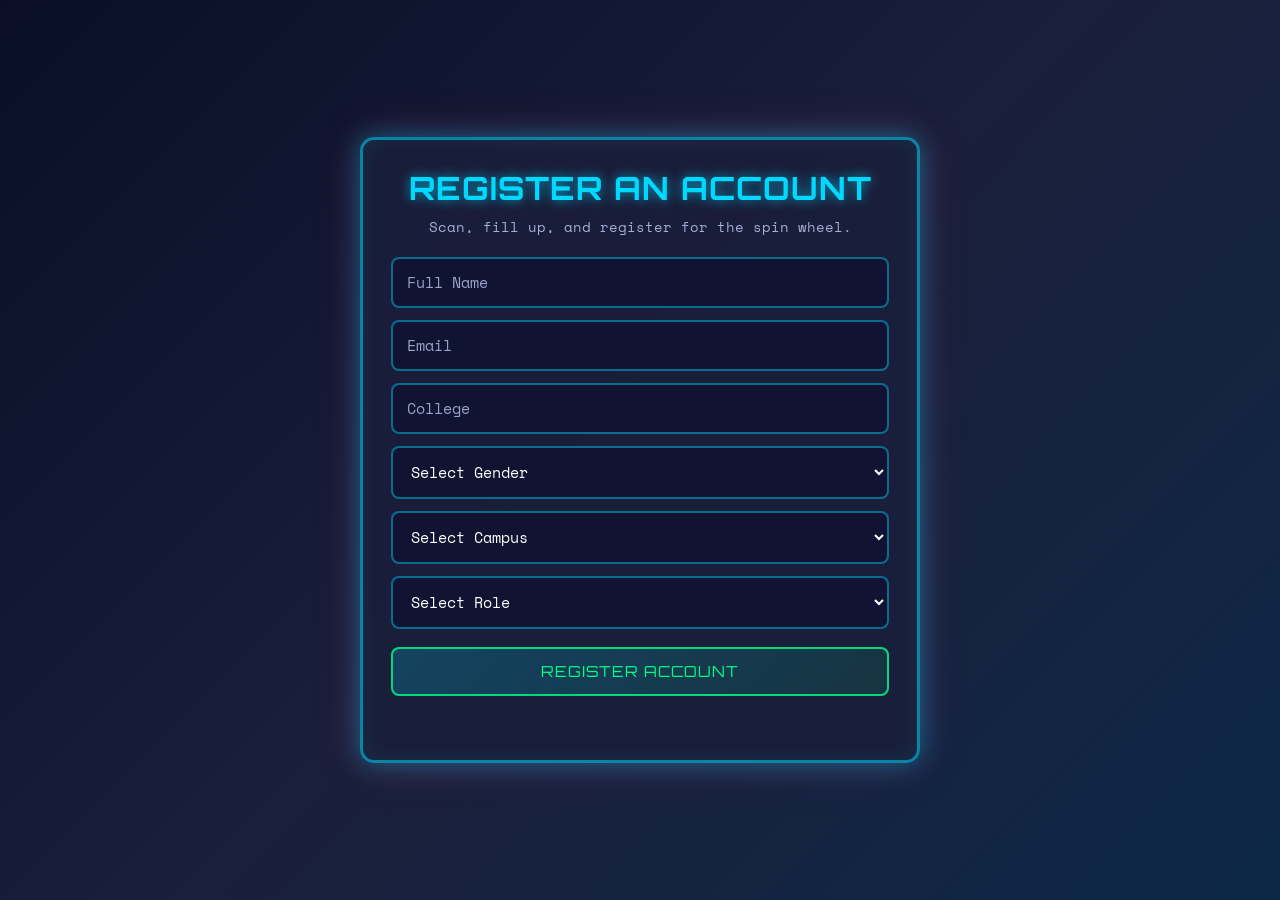
<file: register.html>
<!doctype html>
<html lang="en">

<head>
    <meta charset="UTF-8" />
    <meta name="viewport" content="width=device-width, initial-scale=1.0" />
    <title>Register Account - Cyber Spin Wheel</title>
    <style>
        @import url("https://fonts.googleapis.com/css2?family=Orbitron:wght@400;700;900&display=swap");
        @import url("https://fonts.googleapis.com/css2?family=Space+Mono:wght@400;700&display=swap");

        * {
            box-sizing: border-box;
            margin: 0;
            padding: 0;
        }

        body {
            min-height: 100vh;
            font-family: "Space Mono", monospace;
            color: #e0e0ff;
            background: linear-gradient(135deg, #0a0e27 0%, #1a1f3a 50%, #0d2847 100%);
            display: grid;
            place-items: center;
            padding: 20px;
        }

        .register-card {
            width: min(560px, 94vw);
            background: rgba(26, 31, 58, 0.9);
            border: 3px solid rgba(0, 217, 255, 0.55);
            border-radius: 14px;
            padding: 28px;
            box-shadow:
                0 0 28px rgba(0, 217, 255, 0.4),
                0 0 50px rgba(255, 0, 110, 0.18),
                inset 0 0 22px rgba(0, 245, 255, 0.08);
        }

        h1 {
            font-family: "Orbitron", sans-serif;
            font-size: clamp(1.4rem, 4vw, 2rem);
            color: #00d9ff;
            letter-spacing: 1px;
            text-shadow: 0 0 12px rgba(0, 217, 255, 0.7);
            text-align: center;
            margin-bottom: 8px;
        }

        .subtitle {
            text-align: center;
            color: rgba(200, 210, 255, 0.8);
            margin-bottom: 20px;
            font-size: 0.9rem;
        }

        .form-grid {
            display: grid;
            gap: 12px;
        }

        .input,
        .select {
            width: 100%;
            padding: 13px 14px;
            border-radius: 8px;
            border: 2px solid rgba(0, 217, 255, 0.45);
            background: rgba(15, 20, 50, 0.88);
            color: #ffffff;
            font-family: "Space Mono", monospace;
            font-size: 0.92rem;
            transition: all 0.2s ease;
        }

        .input::placeholder {
            color: rgba(200, 210, 255, 0.75);
        }

        .input:focus,
        .select:focus {
            outline: none;
            border-color: #00d9ff;
            box-shadow:
                0 0 14px rgba(0, 217, 255, 0.6),
                inset 0 0 10px rgba(0, 217, 255, 0.16);
        }

        .select option {
            background: #0a0e27;
            color: #ffffff;
        }

        .register-btn {
            margin-top: 6px;
            padding: 13px 16px;
            border-radius: 8px;
            border: 2px solid rgba(0, 255, 136, 0.8);
            background: linear-gradient(135deg, rgba(0, 217, 255, 0.2), rgba(0, 255, 136, 0.1));
            color: #00ff88;
            font-family: "Orbitron", sans-serif;
            font-size: 0.95rem;
            letter-spacing: 1px;
            text-transform: uppercase;
            cursor: pointer;
            transition: transform 0.2s ease, box-shadow 0.2s ease;
        }

        .register-btn:hover {
            transform: scale(1.02);
            box-shadow:
                0 0 18px rgba(0, 255, 136, 0.55),
                0 0 28px rgba(0, 217, 255, 0.3);
        }

        .register-btn:disabled {
            opacity: 0.7;
            cursor: not-allowed;
            transform: none;
        }

        .status {
            min-height: 22px;
            margin-top: 14px;
            text-align: center;
            font-size: 0.88rem;
            color: #00ff88;
        }

        .status.error {
            color: #ff5a84;
        }
    </style>
</head>

<body>
    <section class="register-card" aria-label="Register account">
        <h1>REGISTER AN ACCOUNT</h1>
        <p class="subtitle">Scan, fill up, and register for the spin wheel.</p>

        <form id="registerForm" class="form-grid">
            <input id="fullname" class="input" type="text" placeholder="Full Name" required />
            <input id="email" class="input" type="email" placeholder="Email" required />
            <input id="college" class="input" type="text" placeholder="College" required />

            <select id="gender" class="select" title="Gender" aria-label="Gender" required>
                <option value="">Select Gender</option>
                <option value="Male">Male</option>
                <option value="Female">Female</option>
                <option value="Others">Others</option>
            </select>

            <select id="campus" class="select" title="Campus" aria-label="Campus" required>
                <option value="">Select Campus</option>
                <option value="N/A">N/A</option>
                <option value="MCC">MCC</option>
                <option value="MMC">MMC</option>
                <option value="MBC">MBC</option>
            </select>

            <select id="role" class="select" title="Role" aria-label="Role" required>
                <option value="">Select Role</option>
                <option value="Student">Student</option>
                <option value="Faculty">Faculty</option>
                <option value="Non-Teaching">Non-Teaching</option>
                <option value="Others">Others</option>
            </select>

            <button id="registerBtn" class="register-btn" type="submit">Register Account</button>
        </form>

        <div id="status" class="status" aria-live="polite"></div>
    </section>

    <script>
        const form = document.querySelector("#registerForm");
        const statusEl = document.querySelector("#status");
        const registerBtn = document.querySelector("#registerBtn");

        const fullnameInput = document.querySelector("#fullname");
        const emailInput = document.querySelector("#email");
        const collegeInput = document.querySelector("#college");
        const genderSelect = document.querySelector("#gender");
        const campusSelect = document.querySelector("#campus");
        const roleSelect = document.querySelector("#role");

        function setStatus(message, isError = false) {
            statusEl.textContent = message;
            statusEl.classList.toggle("error", isError);
        }

        form.addEventListener("submit", async (e) => {
            e.preventDefault();

            const fullname = fullnameInput.value.trim();
            const email = emailInput.value.trim();
            const college = collegeInput.value.trim();
            const gender = genderSelect.value;
            const campus = campusSelect.value;
            const role = roleSelect.value;

            if (!fullname || !email || !college || !gender || !campus || !role) {
                setStatus("Please fill in all fields.", true);
                return;
            }

            registerBtn.disabled = true;
            registerBtn.textContent = "Registering...";
            setStatus("Submitting registration...");

            try {
                const res = await fetch("api/users.php", {
                    method: "POST",
                    headers: { "Content-Type": "application/json" },
                    body: JSON.stringify({ fullname, email, college, gender, campus, role }),
                });

                const data = await res.json().catch(() => ({}));
                if (!res.ok) {
                    const message = String(data.error || "Registration failed");
                    if (message.toLowerCase().includes("already registered")) {
                        throw new Error("You are already registered");
                    }
                    throw new Error(message);
                }

                form.reset();
                setStatus("Registered successfully");
            } catch (err) {
                setStatus(err.message || "Registration failed", true);
            } finally {
                registerBtn.disabled = false;
                registerBtn.textContent = "Register Account";
            }
        });
    </script>
</body>

</html>
</file>
